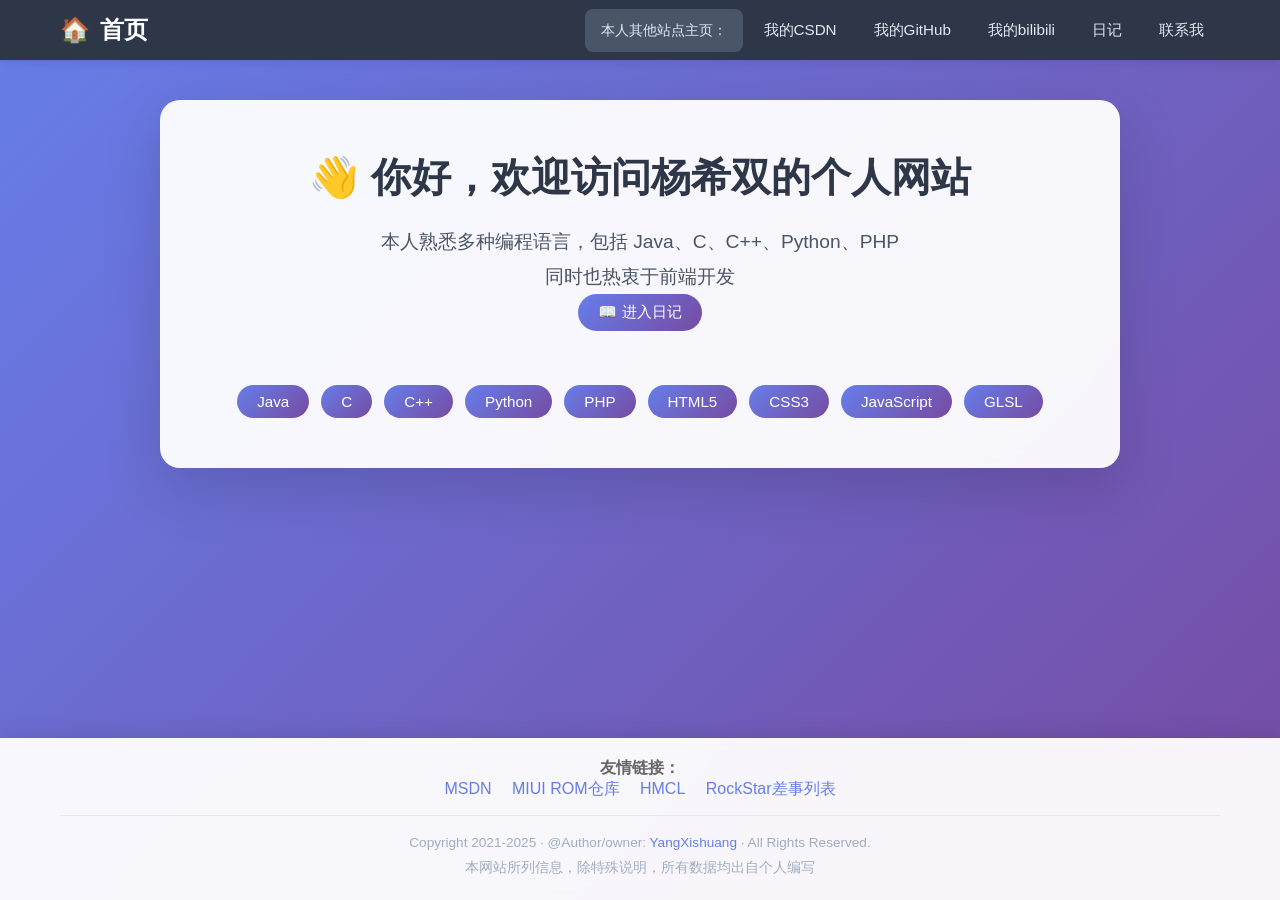
<file: index.html>
<!DOCTYPE html>
<html lang="zh_CN">
<head>
    <meta charset="UTF-8">
    <meta name="viewport" content="width=device-width, initial-scale=1.0, maximum-scale=1.0, user-scalable=no">
    <title>YANG的个人页面-首页</title>
    <link rel="stylesheet" href="stylesheet/index.css">
</head>
<body>
    <nav class="navbar">
        <div class="nav-container">
            <a href="#home" class="nav-brand">首页</a>
            <button class="hamburger" aria-label="菜单" onclick="toggleMenu()">
                <span></span>
                <span></span>
                <span></span>
            </button>
            <ul class="nav-menu">
                <li><a class="site-label">本人其他站点主页：</a></li>
                <li><a href="https://blog.csdn.net/m0_46451927?spm=1000.2115.3001.10640" target="_blank">我的CSDN</a></li>
                <li><a href="https://github.com/yangxishuang" target="_blank">我的GitHub</a></li>
                <li><a href="https://space.bilibili.com/74408535?spm_id_from=333.1387.fans.user_card.click" target="_blank">我的bilibili</a></li>
                <li><a href="pages/diary.html">日记</a></li>
                <li><a href="pages/aboutme.html">联系我</a></li>
            </ul>
        </div>
    </nav>

    <main class="main-content">
        <div class="welcome-card">
            <h1 class="welcome-title">👋 你好，欢迎访问杨希双的个人网站</h1>
            <p class="welcome-subtitle">
                本人熟悉多种编程语言，包括 Java、C、C++、Python、PHP<br>
                同时也热衷于前端开发
            </p>
            <a href="pages/diary.html" class="skill-tag" style="display:inline-block;margin-bottom:24px;text-decoration:none;">📖 进入日记</a>
            <div class="skills-container">
                <span class="skill-tag">Java</span>
                <span class="skill-tag">C</span>
                <span class="skill-tag">C++</span>
                <span class="skill-tag">Python</span>
                <span class="skill-tag">PHP</span>
                <span class="skill-tag">HTML5</span>
                <span class="skill-tag">CSS3</span>
                <span class="skill-tag">JavaScript</span>
                <span class="skill-tag">GLSL</span>
            </div>
        </div>
    </main>

    <footer class="footer">
        <div class="footer-content">
            <div class="footer-links">
                <span>友情链接：</span>
                <div class="linkdiv">
                    <a href="https://next.itellyou.cn/Original/Index#" target="_blank">MSDN</a>
                    <a href="https://roms.miuier.com/zh-cn/" target="_blank">MIUI ROM仓库</a>
                    <a href="http://hmcl.huangyuhui.net/download" target="_blank">HMCL</a>
                    <a href="https://socialclub.rockstargames.com/jobs/?dateRange=lastyear&missiontype=race&platform=pc&sort=likes&subtype=bikerace&title=gtav" target="_blank">RockStar差事列表</a>
                </div>
            </div>
            <hr class="footer-divider">
            <div class="footer-info">
                <p>Copyright 2021-2025 · @Author/owner: <a href="https://blog.csdn.net/m0_46451927?spm=1000.2115.3001.10640" target="_blank">YangXishuang</a> · All Rights Reserved.</p>
                <p>本网站所列信息，除特殊说明，所有数据均出自个人编写</p>
            </div>
        </div>
    </footer>

    <script>
        function toggleMenu() {
            const navMenu = document.querySelector('.nav-menu');
            const hamburger = document.querySelector('.hamburger');
            navMenu.classList.toggle('active');
            hamburger.classList.toggle('active');
        }

        document.addEventListener('click', function(e) {
            const navMenu = document.querySelector('.nav-menu');
            const hamburger = document.querySelector('.hamburger');
            if (!navMenu.contains(e.target) && !hamburger.contains(e.target)) {
                navMenu.classList.remove('active');
                hamburger.classList.remove('active');
            }
        });
    </script>
</body>
</html>
</file>
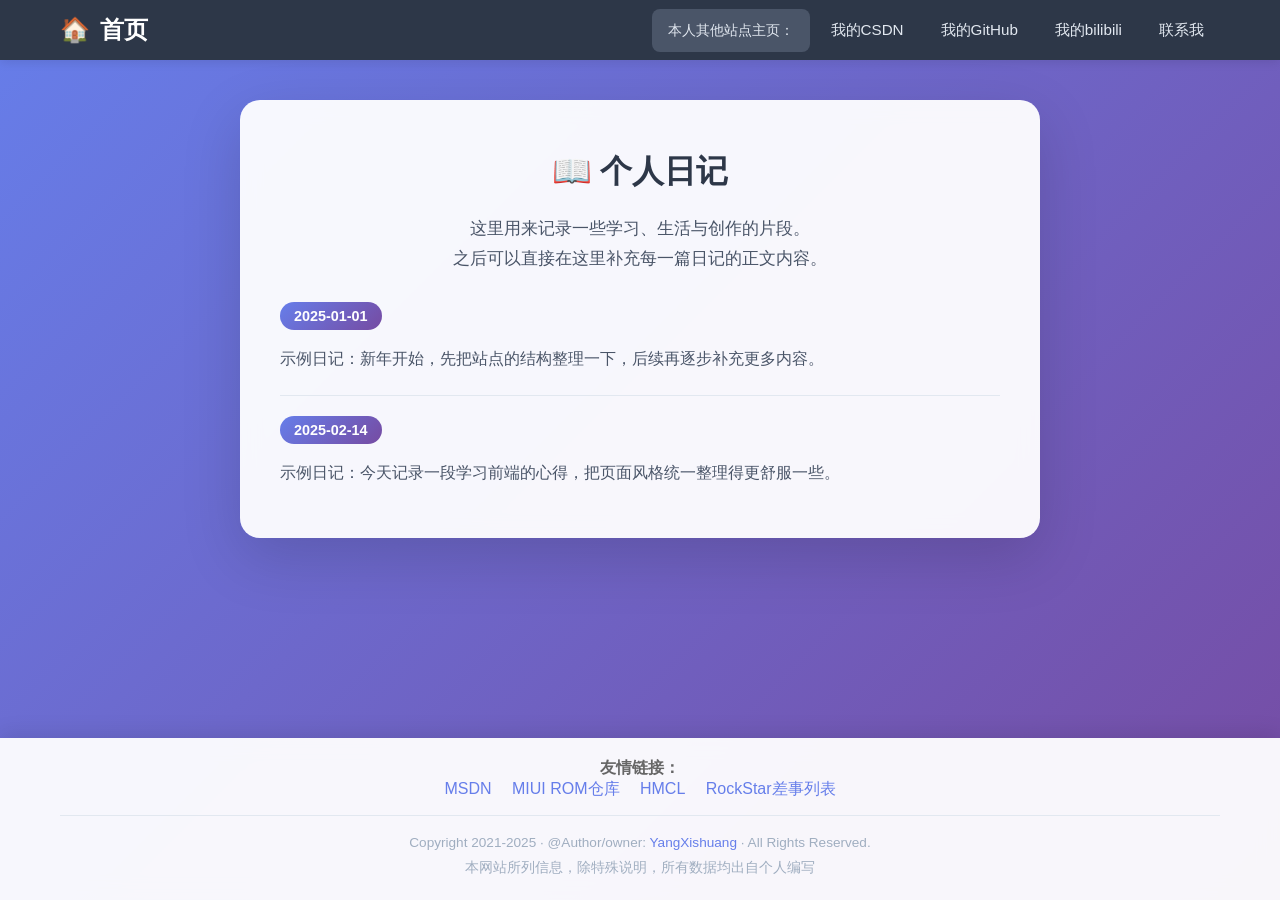
<file: pages/diary.html>
<!DOCTYPE html>
<html lang="zh_CN">
<head>
    <meta charset="UTF-8">
    <meta name="viewport" content="width=device-width, initial-scale=1.0, maximum-scale=1.0, user-scalable=no">
    <title>日记</title>
    <link rel="stylesheet" href="../stylesheet/index.css">
    <style>
        .diary-card {
            background: rgba(255, 255, 255, 0.95);
            border-radius: 20px;
            padding: 50px 40px;
            box-shadow: 0 20px 60px rgba(0,0,0,0.15);
            backdrop-filter: blur(10px);
            max-width: 800px;
            margin: 40px auto;
        }

        .diary-title {
            font-size: 2rem;
            color: #2d3748;
            font-weight: 800;
            margin-bottom: 20px;
            text-align: center;
        }

        .diary-desc {
            color: #4a5568;
            font-size: 1.05rem;
            line-height: 1.8;
            margin-bottom: 28px;
            text-align: center;
        }

        .diary-entry {
            border-top: 1px solid #e2e8f0;
            padding-top: 20px;
            margin-top: 20px;
        }

        .diary-entry:first-of-type {
            border-top: none;
            padding-top: 0;
            margin-top: 0;
        }

        .diary-date {
            display: inline-block;
            font-size: 0.9rem;
            font-weight: 600;
            color: #fff;
            background: linear-gradient(135deg, #667eea, #764ba2);
            padding: 6px 14px;
            border-radius: 20px;
            margin-bottom: 14px;
        }

        .diary-text {
            color: #4a5568;
            font-size: 1rem;
            line-height: 1.9;
        }

        @media screen and (max-width: 768px) {
            .diary-card {
                padding: 30px 20px;
                margin: 20px auto;
            }

            .diary-title {
                font-size: 1.6rem;
            }

            .diary-desc {
                font-size: 0.98rem;
            }
        }

        @media screen and (max-width: 480px) {
            .diary-title {
                font-size: 1.4rem;
            }

            .diary-entry {
                margin-top: 18px;
                padding-top: 18px;
            }
        }

        @media (orientation: landscape) and (max-height: 500px) {
            .diary-card {
                padding: 20px;
                margin: 10px auto;
            }

            .diary-title {
                font-size: 1.5rem;
            }
        }
    </style>
</head>
<body>
    <nav class="navbar">
        <div class="nav-container">
            <a href="../index.html" class="nav-brand">首页</a>
            <button class="hamburger" aria-label="菜单" onclick="toggleMenu()">
                <span></span>
                <span></span>
                <span></span>
            </button>
            <ul class="nav-menu">
                <li><a class="site-label">本人其他站点主页：</a></li>
                <li><a href="https://blog.csdn.net/m0_46451927?spm=1000.2115.3001.10640" target="_blank">我的CSDN</a></li>
                <li><a href="https://github.com/yangxishuang" target="_blank">我的GitHub</a></li>
                <li><a href="https://space.bilibili.com/74408535?spm_id_from=333.1387.fans.user_card.click" target="_blank">我的bilibili</a></li>
                <li><a href="aboutme.html">联系我</a></li>
            </ul>
        </div>
    </nav>

    <main class="main-content">
        <div class="diary-card">
            <h1 class="diary-title">📖 个人日记</h1>
            <p class="diary-desc">
                这里用来记录一些学习、生活与创作的片段。<br>
                之后可以直接在这里补充每一篇日记的正文内容。
            </p>

            <article class="diary-entry">
                <div class="diary-date">2025-01-01</div>
                <p class="diary-text">
                    示例日记：新年开始，先把站点的结构整理一下，后续再逐步补充更多内容。
                </p>
            </article>

            <article class="diary-entry">
                <div class="diary-date">2025-02-14</div>
                <p class="diary-text">
                    示例日记：今天记录一段学习前端的心得，把页面风格统一整理得更舒服一些。
                </p>
            </article>
        </div>
    </main>

    <footer class="footer">
        <div class="footer-content">
            <div class="footer-links">
                <span>友情链接：</span>
                <div class="linkdiv">
                    <a href="https://next.itellyou.cn/Original/Index#" target="_blank">MSDN</a>
                    <a href="https://roms.miuier.com/zh-cn/" target="_blank">MIUI ROM仓库</a>
                    <a href="http://hmcl.huangyuhui.net/download" target="_blank">HMCL</a>
                    <a href="https://socialclub.rockstargames.com/jobs/?dateRange=lastyear&missiontype=race&platform=pc&sort=likes&subtype=bikerace&title=gtav" target="_blank">RockStar差事列表</a>
                </div>
            </div>
            <hr class="footer-divider">
            <div class="footer-info">
                <p>Copyright 2021-2025 · @Author/owner: <a href="https://blog.csdn.net/m0_46451927?spm=1000.2115.3001.10640" target="_blank">YangXishuang</a> · All Rights Reserved.</p>
                <p>本网站所列信息，除特殊说明，所有数据均出自个人编写</p>
            </div>
        </div>
    </footer>

    <script>
        function toggleMenu() {
            const navMenu = document.querySelector('.nav-menu');
            const hamburger = document.querySelector('.hamburger');
            navMenu.classList.toggle('active');
            hamburger.classList.toggle('active');
        }

        document.addEventListener('click', function(e) {
            const navMenu = document.querySelector('.nav-menu');
            const hamburger = document.querySelector('.hamburger');
            if (!navMenu.contains(e.target) && !hamburger.contains(e.target)) {
                navMenu.classList.remove('active');
                hamburger.classList.remove('active');
            }
        });
    </script>
</body>
</html>
</file>
<file: stylesheet/index.css>
* {
    box-sizing: border-box;
    margin: 0;
    padding: 0;
}

body {
    font-family: -apple-system, BlinkMacSystemFont, "Segoe UI", Roboto, "Helvetica Neue", Arial, sans-serif;
    background: linear-gradient(135deg, #667eea 0%, #764ba2 100%);
    min-height: 100vh;
    padding-bottom: 180px;
}

.navbar {
    background-color: #2d3748;
    position: sticky;
    top: 0;
    z-index: 1000;
    box-shadow: 0 2px 10px rgba(0,0,0,0.1);
}

.nav-container {
    max-width: 1200px;
    margin: 0 auto;
    display: flex;
    justify-content: space-between;
    align-items: center;
    padding: 0 20px;
    height: 60px;
}

.nav-brand {
    color: #fff;
    font-size: 1.5rem;
    font-weight: 700;
    text-decoration: none;
    display: flex;
    align-items: center;
    gap: 10px;
}

.nav-brand::before {
    content: "🏠";
}

.nav-menu {
    display: flex;
    list-style: none;
    gap: 5px;
    align-items: center;
}

.nav-menu li a {
    display: block;
    color: #e2e8f0;
    text-align: center;
    padding: 12px 16px;
    text-decoration: none;
    border-radius: 8px;
    transition: all 0.3s ease;
    font-size: 0.95rem;
}

.nav-menu li a:hover:not(.active):not(.contact-btn) {
    background-color: #4a5568;
    color: #fff;
}

.nav-menu li a.active {
    background-color: #48bb78;
    color: #fff;
}

.nav-menu li a.site-label {
    background-color: #4a5568;
    cursor: default;
    font-size: 0.9rem;
}

.contact-btn {
    background: linear-gradient(135deg, #48bb78, #38a169);
    color: #fff !important;
    font-weight: 600;
    box-shadow: 0 2px 8px rgba(72, 187, 120, 0.4);
}

.contact-btn:hover {
    box-shadow: 0 4px 12px rgba(72, 187, 120, 0.6);
    transform: translateY(-2px);
}

.hamburger {
    display: none;
    flex-direction: column;
    justify-content: space-between;
    width: 28px;
    height: 22px;
    background: none;
    border: none;
    cursor: pointer;
    padding: 0;
}

.hamburger span {
    display: block;
    width: 100%;
    height: 3px;
    background-color: #fff;
    border-radius: 3px;
    transition: all 0.3s ease;
}

.main-content {
    max-width: 1000px;
    margin: 40px auto;
    padding: 0 20px;
}

.welcome-card {
    background: rgba(255, 255, 255, 0.95);
    border-radius: 20px;
    padding: 50px 40px;
    text-align: center;
    box-shadow: 0 20px 60px rgba(0,0,0,0.15);
    backdrop-filter: blur(10px);
}

.welcome-title {
    font-size: 2.5rem;
    color: #2d3748;
    margin-bottom: 20px;
    font-weight: 800;
}

.welcome-subtitle {
    font-size: 1.2rem;
    color: #4a5568;
    line-height: 1.8;
}

.skills-container {
    display: flex;
    flex-wrap: wrap;
    justify-content: center;
    gap: 12px;
    margin-top: 30px;
}

.skill-tag {
    background: linear-gradient(135deg, #667eea, #764ba2);
    color: #fff;
    padding: 8px 20px;
    border-radius: 25px;
    font-size: 0.95rem;
    font-weight: 500;
    transition: all 0.3s ease;
}

.skill-tag:hover {
    transform: scale(1.05);
    box-shadow: 0 4px 15px rgba(102, 126, 234, 0.4);
}

.footer {
    position: fixed;
    left: 0px;
    bottom: 0px;
    width: 100%;
    background: rgba(255, 255, 255, 0.95);
    backdrop-filter: blur(10px);
    box-shadow: 0 -4px 20px rgba(0,0,0,0.1);
    z-index: 999;
}

.footer-content {
    max-width: 1200px;
    margin: 0 auto;
    padding: 20px;
    text-align: center;
}

.footer-links {
    margin-bottom: 15px;
}

.footer-links span {
    color: #666;
    font-weight: 600;
}

.linkdiv a {
    color: #667eea;
    text-decoration: none;
    margin: 0 8px;
    transition: all 0.3s ease;
    display: inline-block;
}

.linkdiv a:hover {
    text-decoration: underline;
    color: #764ba2;
}

.footer-divider {
    border: none;
    border-top: 1px solid #e2e8f0;
    margin: 15px 0;
}

.footer-info {
    color: #a0aec0;
    font-size: 0.85rem;
    line-height: 1.8;
}

.footer-info a {
    color: #667eea;
    text-decoration: none;
}

.footer-info a:hover {
    text-decoration: underline;
}

@media screen and (max-width: 900px) {
    .nav-menu li a.site-label {
        display: none;
    }
}

@media screen and (max-width: 768px) {
    .hamburger {
        display: flex;
    }

    .hamburger.active span:nth-child(1) {
        transform: rotate(45deg) translate(6px, 6px);
    }

    .hamburger.active span:nth-child(2) {
        opacity: 0;
    }

    .hamburger.active span:nth-child(3) {
        transform: rotate(-45deg) translate(6px, -6px);
    }

    .nav-menu {
        position: fixed;
        top: 60px;
        left: 0;
        right: 0;
        background-color: #2d3748;
        flex-direction: column;
        padding: 20px;
        gap: 10px;
        transform: translateY(-150%);
        transition: transform 0.3s ease;
        box-shadow: 0 10px 30px rgba(0,0,0,0.2);
    }

    .nav-menu.active {
        transform: translateY(0);
    }

    .nav-menu li {
        width: 100%;
    }

    .nav-menu li a {
        width: 100%;
        padding: 15px;
        background-color: #3d4a5c;
        border-radius: 10px;
    }

    .main-content {
        margin: 20px auto;
    }

    .welcome-card {
        padding: 30px 20px;
        border-radius: 16px;
    }

    .welcome-title {
        font-size: 1.8rem;
    }

    .welcome-subtitle {
        font-size: 1rem;
    }

    .skills-container {
        gap: 8px;
        margin-top: 20px;
    }

    .skill-tag {
        padding: 6px 14px;
        font-size: 0.85rem;
    }

    body {
        padding-bottom: 220px;
    }

    .footer-content {
        padding: 15px;
    }

    .footer-links span {
        display: block;
        margin-bottom: 10px;
    }

    .linkdiv a {
        display: inline-block;
        margin: 6px 4px;
        font-size: 0.9rem;
    }
}

@media screen and (max-width: 480px) {
    .nav-brand {
        font-size: 1.2rem;
    }

    .welcome-title {
        font-size: 1.5rem;
    }

    .skill-tag {
        padding: 5px 12px;
        font-size: 0.8rem;
    }

    .footer-info {
        font-size: 0.75rem;
    }
}

@media (orientation: landscape) and (max-height: 500px) {
    body {
        padding-bottom: 100px;
    }

    .welcome-card {
        padding: 20px;
        margin: 10px auto;
    }

    .welcome-title {
        font-size: 1.5rem;
    }

    .skills-container {
        margin-top: 15px;
    }
}
</file>
